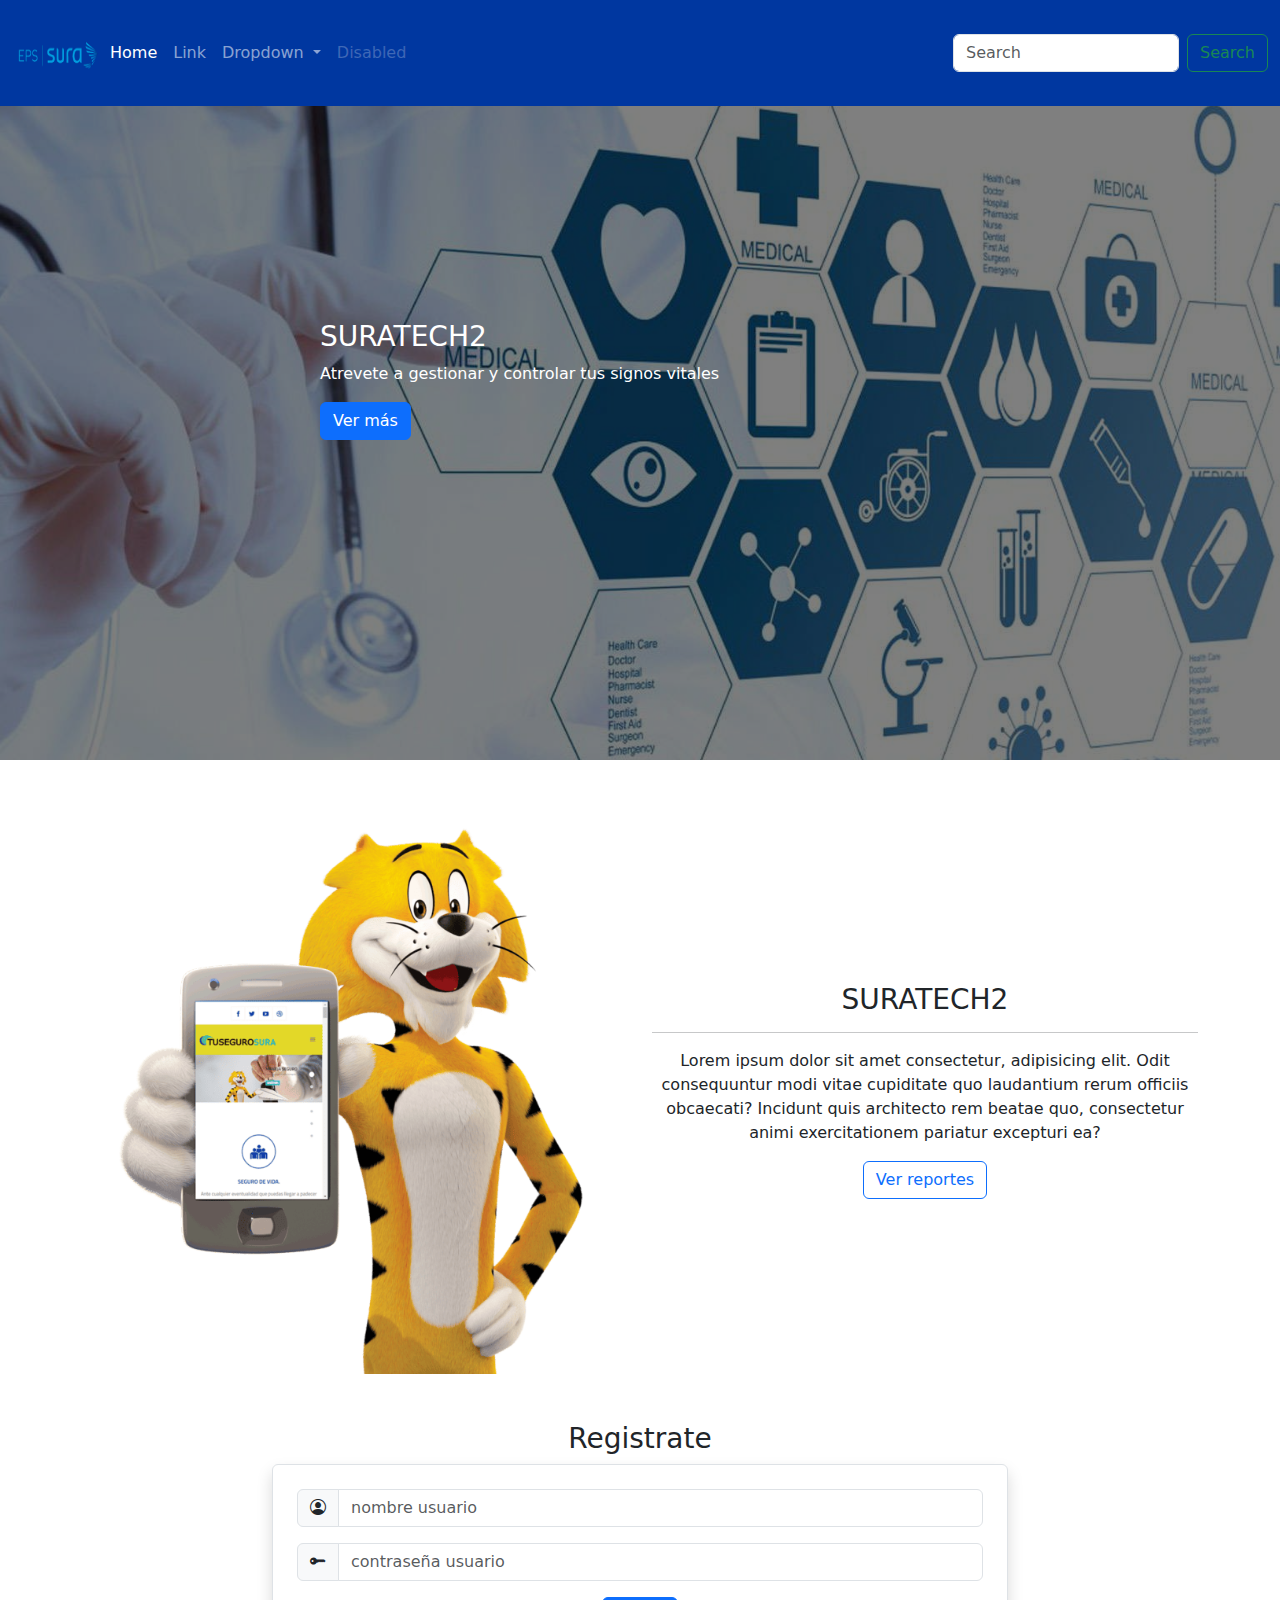
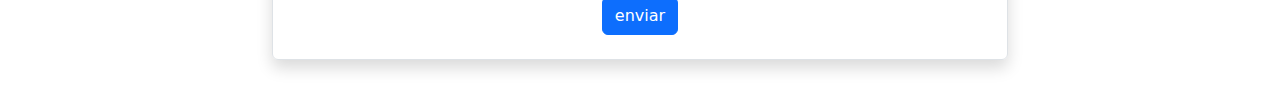
<file: CLIENTE/index.html>
<!DOCTYPE html>
<html lang="en">
<head>
    <meta charset="UTF-8">
    <meta name="viewport" content="width=device-width, initial-scale=1.0">
    <title>GESTIONTECH</title>
    <link href="https://cdn.jsdelivr.net/npm/bootstrap@5.3.3/dist/css/bootstrap.min.css" rel="stylesheet" integrity="sha384-QWTKZyjpPEjISv5WaRU9OFeRpok6YctnYmDr5pNlyT2bRjXh0JMhjY6hW+ALEwIH" crossorigin="anonymous">
    <link rel="stylesheet" href="./assets/styles/estilos.css">
    <link rel="stylesheet" href="https://cdn.jsdelivr.net/npm/bootstrap-icons@1.11.3/font/bootstrap-icons.min.css">
</head>
<body>
    <header>
        <nav class="navbar navbar-expand-lg menu navbar-dark fixed-top">
            <div class="container-fluid">
              <img src="./assets/img/logotipo.jpg" alt="logo" width="90" height="90">
              <button class="navbar-toggler" type="button" data-bs-toggle="collapse" data-bs-target="#navbarSupportedContent" aria-controls="navbarSupportedContent" aria-expanded="false" aria-label="Toggle navigation">
                <span class="navbar-toggler-icon"></span>
              </button>
              <div class="collapse navbar-collapse" id="navbarSupportedContent">
                <ul class="navbar-nav me-auto mb-2 mb-lg-0">
                  <li class="nav-item">
                    <a class="nav-link active" aria-current="page" href="#">Home</a>
                  </li>
                  <li class="nav-item">
                    <a class="nav-link" href="#">Link</a>
                  </li>
                  <li class="nav-item dropdown">
                    <a class="nav-link dropdown-toggle" href="#" role="button" data-bs-toggle="dropdown" aria-expanded="false">
                      Dropdown
                    </a>
                    <ul class="dropdown-menu">
                      <li><a class="dropdown-item" href="#">Action</a></li>
                      <li><a class="dropdown-item" href="#">Another action</a></li>
                      <li><hr class="dropdown-divider"></li>
                      <li><a class="dropdown-item" href="#">Something else here</a></li>
                    </ul>
                  </li>
                  <li class="nav-item">
                    <a class="nav-link disabled" aria-disabled="true">Disabled</a>
                  </li>
                </ul>
                <form class="d-flex" role="search">
                  <input class="form-control me-2" type="search" placeholder="Search" aria-label="Search">
                  <button class="btn btn-outline-success" type="submit">Search</button>
                </form>
              </div>
            </div>
          </nav>
    </header>
    <main>
        <section class="banner text-white">
            <h3>SURATECH2</h3>
            <P>Atrevete a gestionar y controlar tus signos vitales</P>
            <a href="#textomuestra" class="btn btn-primary">Ver más</a>
        </section>
        <section class="container my-5">
            <div class="row">
                <div class="col-6">
                    <img src="./assets/img/tigre.jpg" alt="tigre" class="img-fluid">
                </div>
                <div class="col-6 align-self-center text-center">
                    <h3>SURATECH2</h3>
                    <hr>
                    <p id="textomuestra">
                        Lorem ipsum dolor sit amet consectetur, adipisicing elit. Odit consequuntur modi vitae cupiditate quo laudantium rerum officiis obcaecati? Incidunt quis architecto rem beatae quo, consectetur animi exercitationem pariatur excepturi ea?
                    </p>
                    <button class="btn btn-outline-primary">
                        Ver reportes
                    </button>
                </div>

            </div>
        </section>
        <section class="container my-5">
            <div class="row justify-content-center">
                <div class="col-8">
                    <h3 class="text-center">Registrate</h3>
                    <form class="shadow border rounded p-4">
                        <div class="input-group mb-3">
                            <span class="input-group-text" id="basic-addon1">
                                <i class="bi bi-person-circle"></i>
                            </span>
                            <input type="text" class="form-control" placeholder="nombre usuario">
                          </div>

                          <div class="input-group mb-3">
                            <span class="input-group-text" id="basic-addon1">
                                <i class="bi bi-key-fill"></i>
                            </span>
                            <input type="text" class="form-control" placeholder="contraseña usuario">
                          </div>
                          <button class="btn btn-primary mx-auto d-block" type="submit">enviar</button>
                    </form>
            </div>

        </section>
    </main>
    <footer>

    </footer>
    <script src="https://cdn.jsdelivr.net/npm/bootstrap@5.3.3/dist/js/bootstrap.bundle.min.js" integrity="sha384-YvpcrYf0tY3lHB60NNkmXc5s9fDVZLESaAA55NDzOxhy9GkcIdslK1eN7N6jIeHz" crossorigin="anonymous"></script>
</body>
</html>
</file>
<file: CLIENTE/assets/styles/estilos.css>
.menu{
    background-color: #0037A0;
}
.banner{
    background-image: url("../img/medicos.jpg");
    background-position: top center;
    background-size: cover;
    background-attachment: fixed;
    padding: 25%;
    position: relative;
    z-index: 1;
}
.banner::after{
    content: "";
    position: absolute;
    width: 100%;
    height: 100%;
    background-color: black;
    top:0;
    left: 0;
    opacity: 0.5;
    z-index: -1;

}
</file>
